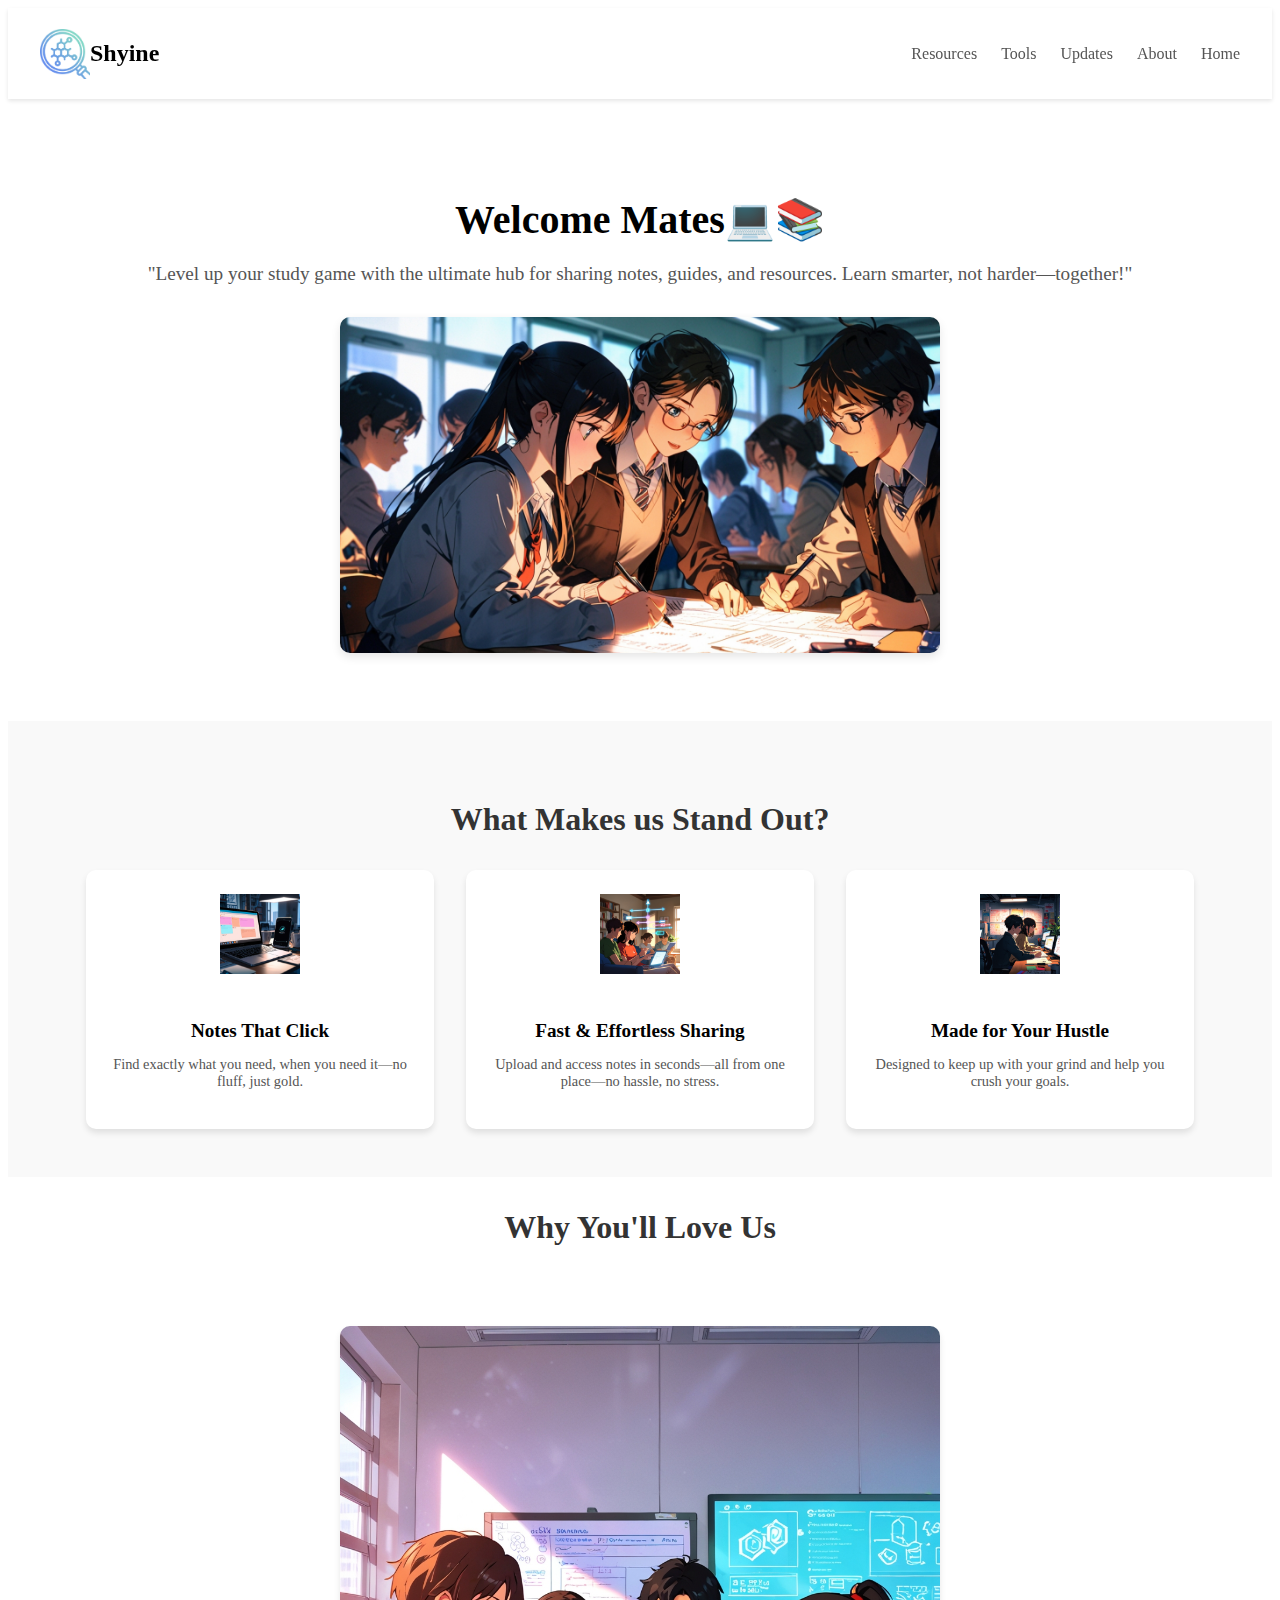
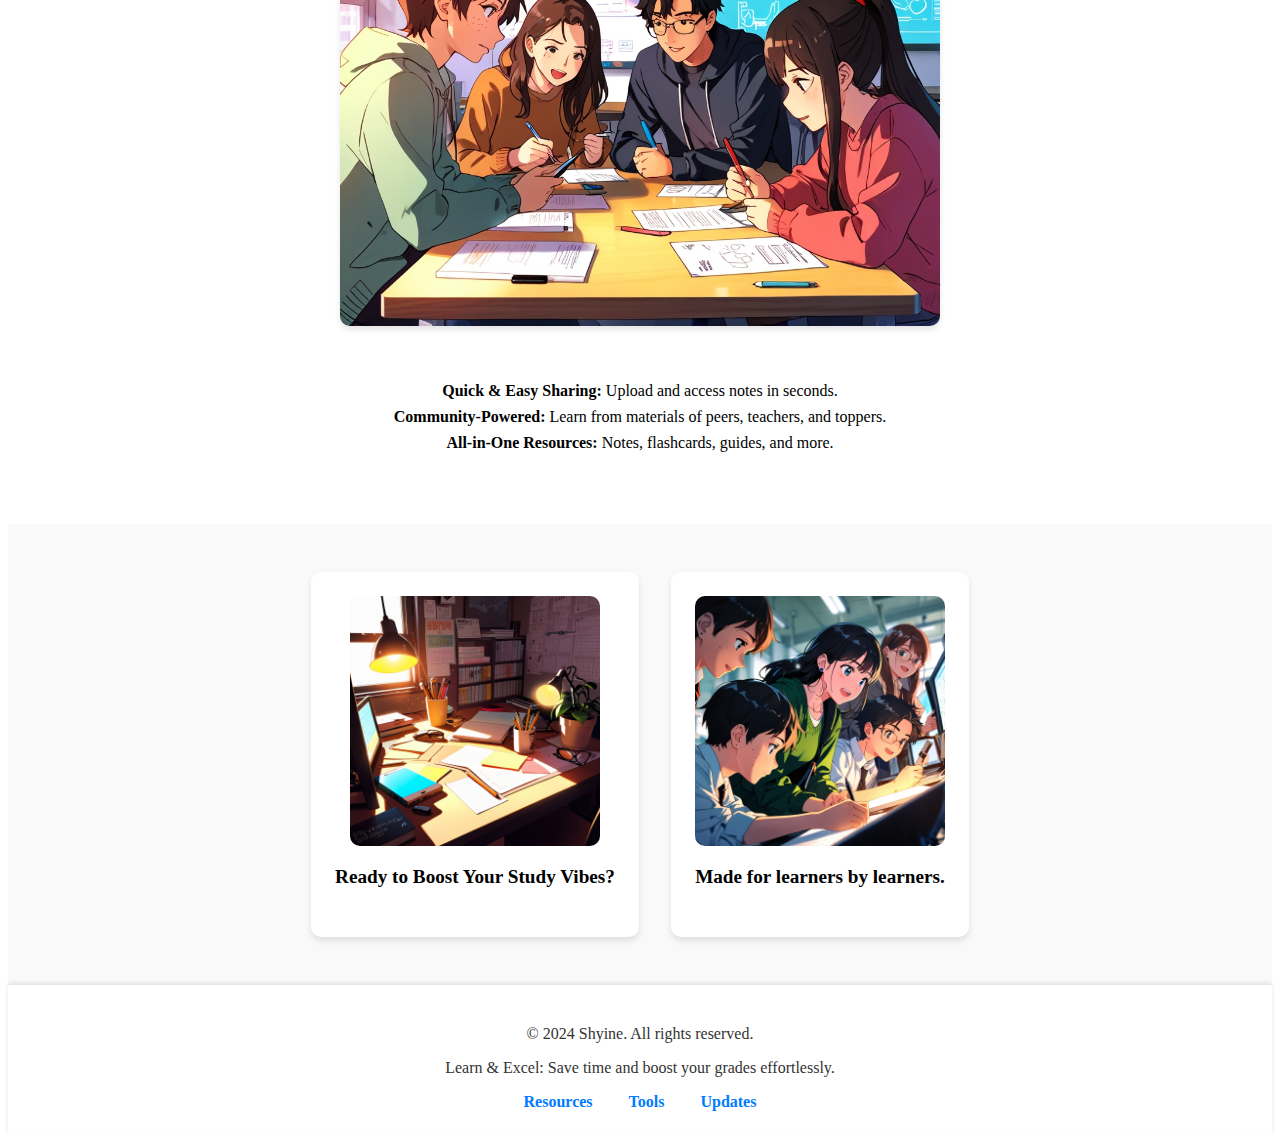
<file: index.html>
<!DOCTYPE html>
<html lang="en">

<head>
    <!-- Google tag (gtag.js) -->
<script async src="https://www.googletagmanager.com/gtag/js?id=G-XDG335S1GD"></script>
<script>
  window.dataLayer = window.dataLayer || [];
  function gtag(){dataLayer.push(arguments);}
  gtag('js', new Date());

  gtag('config', 'G-XDG335S1GD');
</script>
    <meta charset="UTF-8" />
    <meta name="viewport" content="width=device-width, initial-scale=1.0" />
    <link rel="icon" href="web_logo.png">
    <title>Shyine</title>
    <link rel="stylesheet" href="style.css">
</head>

<body>
    <header>
        <div class="navbar">
            <img src="web_logo.png" alt="web_logo" width="50px">
            <h1>Shyine</h1>
            <nav>
                <a href="./resources">Resources</a>
                <a href="./tools">Tools</a>
                <a href="./updates">Updates</a>
                <a href="./about" class="active">About</a>
                <a href="./">Home</a>
            </nav>
        </div>
    </header>
    <main>
        <section class="hero">
            <h2>Welcome Mates💻📚</h2>
            <p>
                "Level up your study game with the ultimate hub for sharing notes,
                guides, and resources. Learn smarter, not harder—together!"
            </p>

            <div class="hero-image">
                <img src="students.jpg" alt="Group of students studying" />
            </div>
        </section>

        <section class="features">
            <h3>What Makes us Stand Out?</h3>

            <div class="feature-grid">
                <div class="feature-item">
                    <img src="notes.jpg" alt="Notes That Click" />
                    <h4>Notes That Click</h4>
                    <p>
                        Find exactly what you need, when you need it—no fluff, just gold.
                    </p>
                </div>

                <div class="feature-item">
                    <img src="filesharing.jpg" alt="Fast & Effortless Sharing" />
                    <h4>Fast & Effortless Sharing</h4>
                    <p>
                        Upload and access notes in seconds—all from one place—no hassle,
                        no stress.
                    </p>
                </div>

                <div class="feature-item">
                    <img src="hustle.jpg" alt="Made for Your Hustle" />
                    <h4>Made for Your Hustle</h4>
                    <p>
                        Designed to keep up with your grind and help you crush your goals.
                    </p>
                </div>
            </div>
        </section>

        <section>
            <h3>Why You'll Love Us</h3>
            <div class="love-grid">
                <img src="loveus.jpg" alt="Students collaborating" />
                <ul>
                    <li>
                        <strong>Quick & Easy Sharing:</strong>
                        Upload and access notes in seconds.
                    </li>
                    <li>
                        <strong>Community-Powered:</strong> Learn from materials of peers,
                        teachers, and toppers.
                    </li>
                    <li>
                        <strong>All-in-One Resources:</strong> Notes, flashcards, guides,
                        and more.
                    </li>
                </ul>
            </div>
        </section>

        <section class="study-vibes">
            <div class="vibes-grid">
                <div>
                    <img src="study.jpg" alt="Ready to Boost Your Study Vibes?" />
                    <h4>Ready to Boost Your Study Vibes?</h4>
                </div>

                <div>
                    <img src="learners.jpg" alt="Made for learners by learners." />
                    <h4>Made for learners by learners.</h4>
                </div>
            </div>
        </section>
    </main>
    <footer>
        <p>&copy; 2024 Shyine. All rights reserved.</p>
        <p>Learn & Excel: Save time and boost your grades effortlessly.</p>
        <div class="footer-links">
            <a href="./resources">Resources</a>
            <a href="./tools">Tools</a>
            <a href="./updates">Updates</a>
        </div>
    </footer>
</body>

</html>
</file>
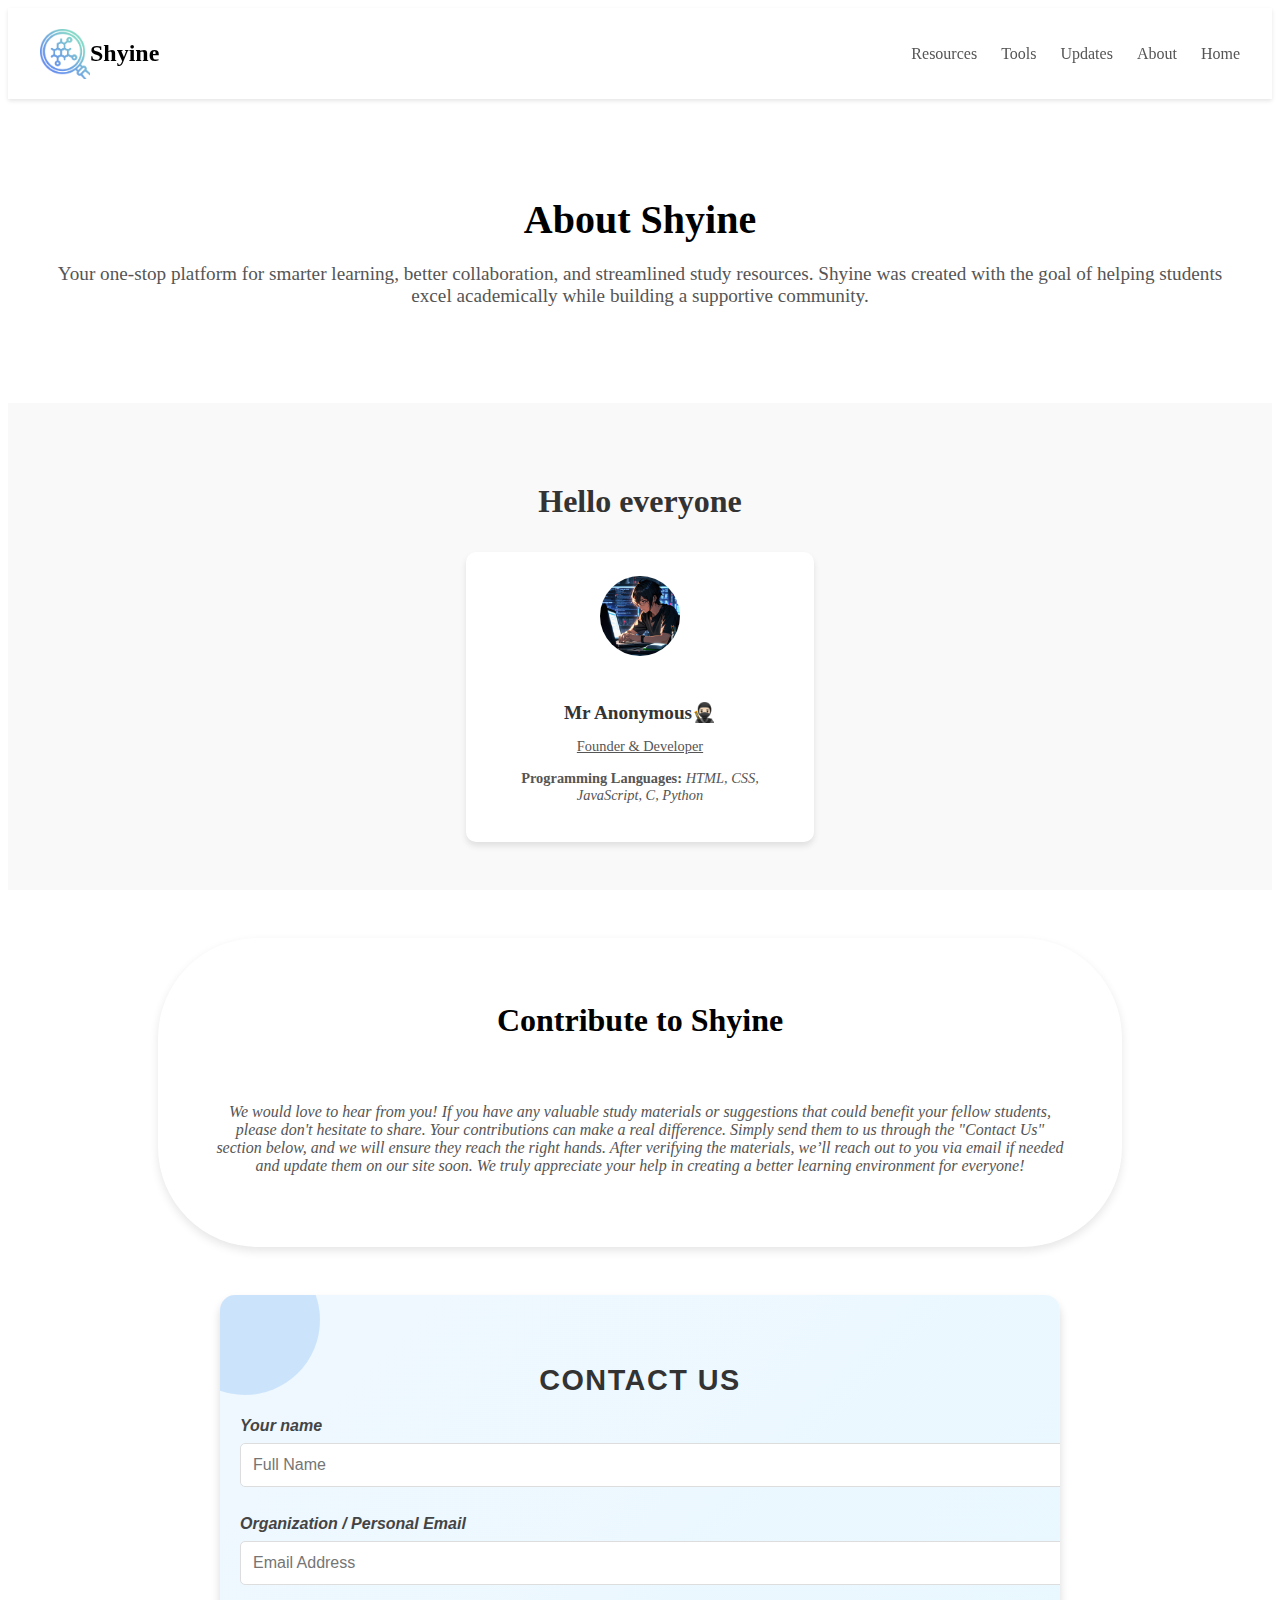
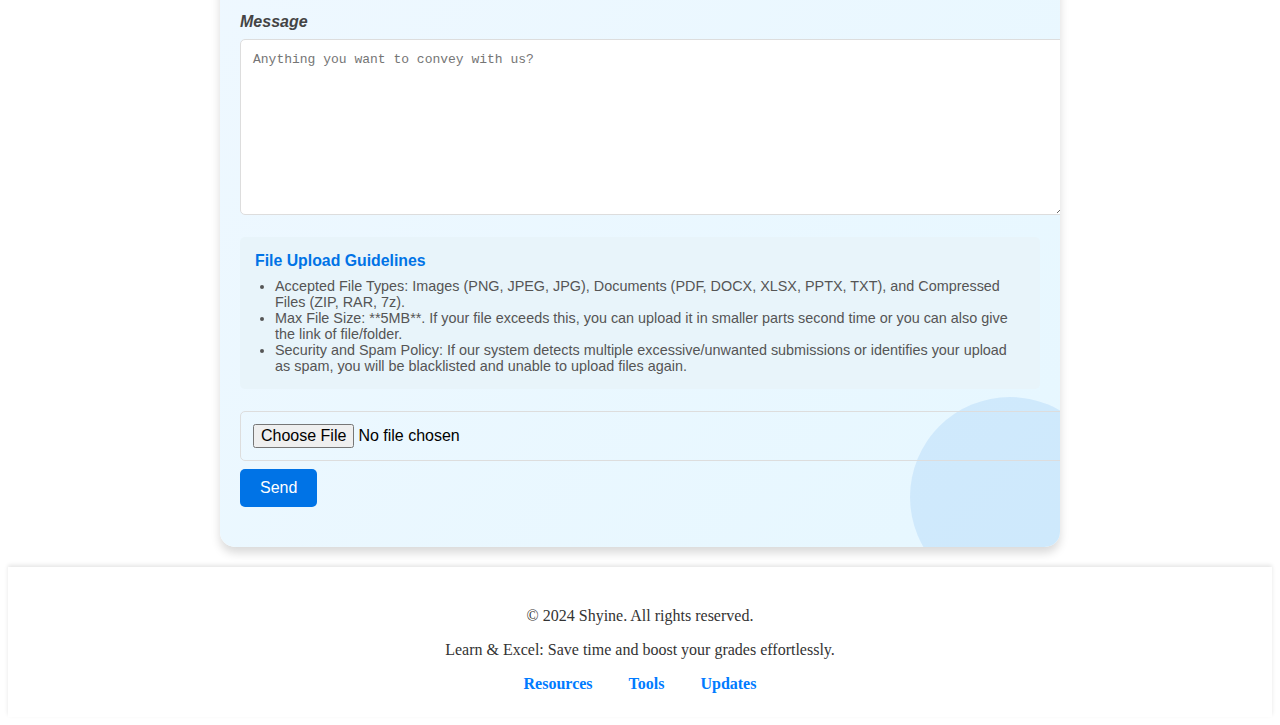
<file: about.html>
<!DOCTYPE html>
<html lang="en">

<head>
  <!-- Google tag (gtag.js) -->
<script async src="https://www.googletagmanager.com/gtag/js?id=G-XDG335S1GD"></script>
<script>
  window.dataLayer = window.dataLayer || [];
  function gtag(){dataLayer.push(arguments);}
  gtag('js', new Date());

  gtag('config', 'G-XDG335S1GD');
</script>
  <meta charset="UTF-8" />
  <meta name="viewport" content="width=device-width, initial-scale=1.0" />
  <link rel="icon" href="web_logo.png">
  <title>About Shyine</title>
  <link rel="stylesheet" href="style.css">
</head>

<body>
  <header>
    <div class="navbar">
      <img src="web_logo.png" alt="web_logo" width="50px">
      <h1>Shyine</h1>
      <nav>
        <a href="./resources">Resources</a>
        <a href="./tools">Tools</a>
        <a href="./updates">Updates</a>
        <a href="./about" class="active">About</a>
        <a href="./">Home</a>
      </nav>
    </div>
  </header>
  <main>
    <section class="hero">
      <h2>About Shyine</h2>
      <p>Your one-stop platform for smarter learning, better collaboration, and streamlined study resources. Shyine was
        created with the goal of helping students excel academically while building a supportive community.</p>
    </section>

    <section class="myself">
      <h3>Hello everyone</h3>
      <div class="myself-grid">
        <div class="img">
          <img src="myself.jpg" alt="Mr Anonymous">
          <h4>Mr Anonymous🥷🏻</h4>
          <p><u>Founder & Developer</u></p>
          <p><b>Programming Languages: </b><i>HTML, CSS, JavaScript, C, Python</i></p>
        </div>
    </section>

    <section class="help-students">
      <h3>Contribute to Shyine</h3>
      <div class="help-grid">
        <p><i>We would love to hear from you! If you have any valuable study materials or suggestions that could benefit
            your fellow students, please don't hesitate to share. Your contributions can make a real difference. Simply
            send them to us through the "Contact Us" section below, and we will ensure they reach the right hands. After
            verifying the materials, we’ll reach out to you via email if needed and update them on our site soon. We
            truly appreciate your help in creating a better learning environment for everyone!</i></p>
      </div>
    </section>

    <section class="form">
      <h3>Contact Us</h3>
      <form target="_blank" action="https://formsubmit.co/1669a4317c6feaf291dcb55cdd48c698" method="POST"
        enctype="multipart/form-data">
        <label><i>Your name</i></label>
        <input type="text" name="name" placeholder="Full Name" required>
        <label><i>Organization / Personal Email</i></label>
        <input type="email" name="email" placeholder="Email Address" required>
        <label><i>Message</i></label>
        <textarea placeholder="Anything you want to convey with us?" name="message" rows="10" required></textarea>
        <ul>
          <h4>File Upload Guidelines</h4>
          <li>Accepted File Types: Images (PNG, JPEG, JPG), Documents (PDF, DOCX, XLSX, PPTX, TXT), and Compressed Files
            (ZIP, RAR, 7z).</li>
          <li>Max File Size: **5MB**. If your file exceeds this, you can upload it in smaller parts second time or you
            can also give the link of file/folder.</li>
          <li>Security and Spam Policy: If our system detects multiple excessive/unwanted submissions or identifies your
            upload as spam, you will be blacklisted and unable to upload files again.</li>
        </ul>
        <!-- <input type="hidden" name="_cc" value="1234cod3exl@gmail.com"> -->
        <input type="hidden" name="_captcha" value="false">
        <input type="text" name="_honey" style="display:none">
        <input type="hidden" name="_template" value="table">
        <input type="file" name="attachment"
          accept=".png, .jpeg, .jpg, .pdf, .doc, .docx, .xls, .xlsx, .ppt, .pptx, .txt, .zip, .rar, .7z">
        <input type="hidden" name="_autoresponse" value="Thank you for your submission!">
        <input type="hidden" name="_next" value="https://codemeabhishek.github.io/file-sharing/thanks">
        <button type="submit">Send</button>
      </form>
      </div>
    </section>
  </main>
  <footer>
    <p>&copy; 2024 Shyine. All rights reserved.</p>
    <p>Learn & Excel: Save time and boost your grades effortlessly.</p>
    <div class="footer-links">
      <a href="./resources">Resources</a>
      <a href="./tools">Tools</a>
      <a href="./updates">Updates</a>
    </div>
  </footer>
</body>

</html>
</file>
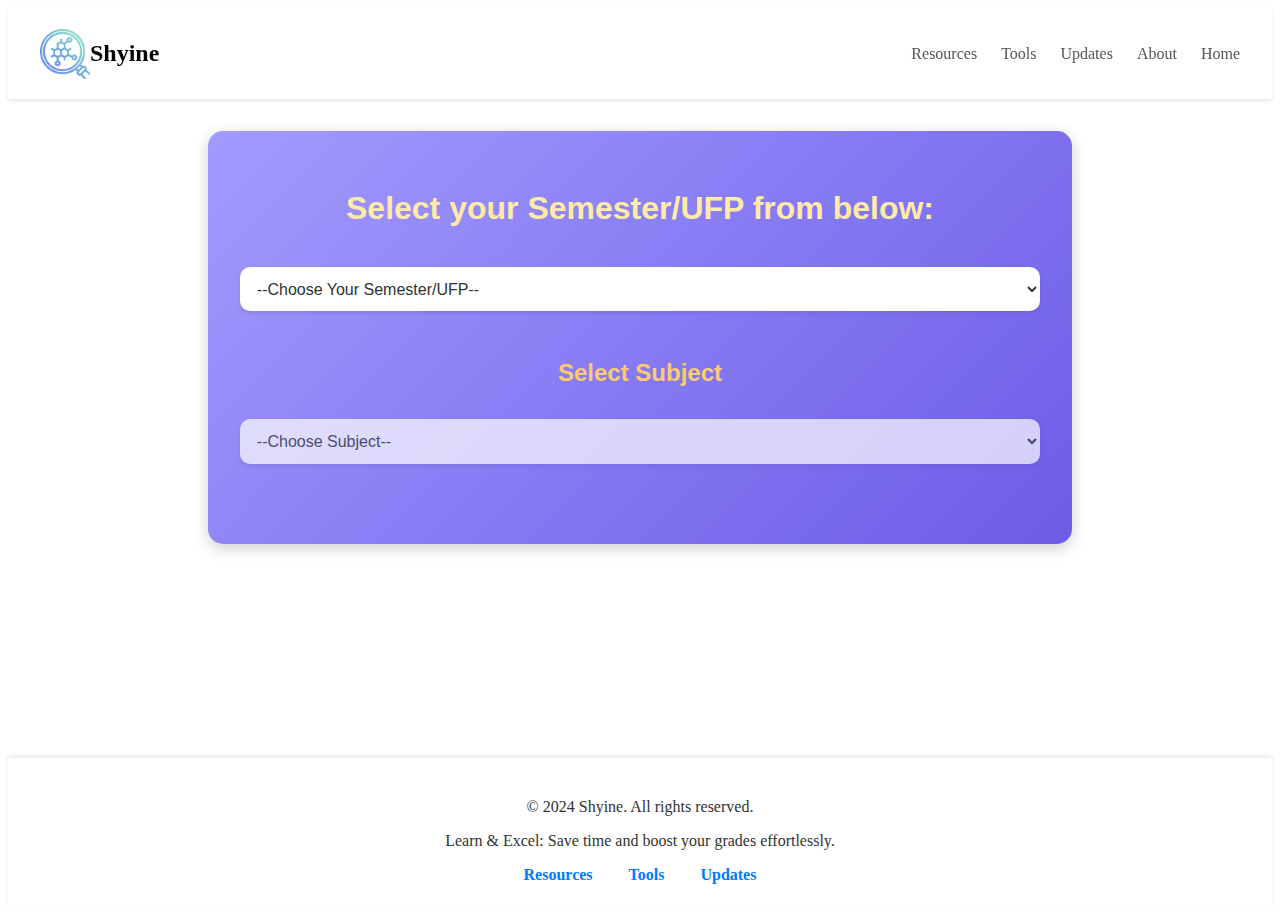
<file: resources.html>
<!DOCTYPE html>
<html lang="en">

<head>
    <!-- Google tag (gtag.js) -->
<script async src="https://www.googletagmanager.com/gtag/js?id=G-XDG335S1GD"></script>
<script>
  window.dataLayer = window.dataLayer || [];
  function gtag(){dataLayer.push(arguments);}
  gtag('js', new Date());

  gtag('config', 'G-XDG335S1GD');
</script>
    <meta charset="UTF-8">
    <meta name="viewport" content="width=device-width, initial-scale=1.0">
    <link rel="icon" href="web_logo.png">
    <title>Resources</title>
    <link rel="stylesheet" href="resources.css">
</head>

<body>
    <header>
        <div class="navbar">
            <img src="web_logo.png" alt="web_logo" width="50px">
            <h1>Shyine</h1>
            <nav>
                <a href="./resources">Resources</a>
                <a href="./tools">Tools</a>
                <a href="./updates">Updates</a>
                <a href="./about">About</a>
                <a href="./">Home</a>
            </nav>
        </div>
    </header>
    <main>
        <div class="container">
            <h2>Select your Semester/UFP from below:</h2>
            <select id="semesterSelect">
                <option value="">--Choose Your Semester/UFP--</option>
                <option value="semester1">Semester1</option>
                <option value="semester2">Semester2</option>
                <option value="UFP">UFP</option>
            </select>
            <h3>Select Subject</h3>
            <select id="subjectSelect" disabled>
                <option value="">--Choose Subject--</option>
            </select>
            <div id="pdfContainer">

            </div>
    </main>
    <footer>
        <p>&copy; 2024 Shyine. All rights reserved.</p>
        <p>Learn & Excel: Save time and boost your grades effortlessly.</p>
        <div class="footer-links">
            <a href="./resources">Resources</a>
            <a href="./tools">Tools</a>
            <a href="./updates">Updates</a>
        </div>
    </footer>
</body>
<script>
    document.getElementById("semesterSelect").addEventListener("change", function () {
        var selectedValue = this.value;
        var subjectSelect = document.getElementById("subjectSelect");
        var pdfContainer = document.getElementById("pdfContainer");

        pdfContainer.innerHTML = "";
        subjectSelect.innerHTML = "<option value=''>--Choose Subject--</option>";

        subjectSelect.disabled = true;

        var subMaterials = {
            semester1: [
                { name: "Maths", pdf: "https://drive.google.com/drive/folders/1V5pN8-cDD7jjVubBQvctgSiL42Ie0AWS?usp=sharing" },
                { name: "Physics", pdf: "https://drive.google.com/drive/folders/1l1kB4-RbIjximOAhVzS6P8zbJRbY8z5_?usp=sharing" },
                { name: "ICP", pdf: "https://drive.google.com/drive/folders/1IKlHpYrcvAg6ZG3YznTCpSZY34FUgql3?usp=sharing" },
                { name: "ICP Lab", pdf: "https://drive.google.com/drive/folders/1LMA_L7vJd0CdoDgX2jQzEmi3tEj1F_MT?usp=sharing" },
                { name: "ICT", pdf: "https://drive.google.com/drive/folders/13VRfTH4PWoCP52cT5Nk92ttpCGR7dhOm?usp=sharing" }
            ],
            semester2: [
                { name: "Maths", pdf: "https://drive.google.com/drive/folders/1nOdPs19NPzzhBVFnbtccSqQY9qaeoI45?usp=sharing" },
                { name: "Engineering Graphics", pdf: "https://drive.google.com/drive/folders/1bf3LW8Z9-3bnQJRujOwZ-2v4w4hF4yub?usp=sharing" },
                { name: "Digital Logic Design", pdf: "https://drive.google.com/drive/folders/1zKr4rm0rvteMhSxLyCouPwP2D44JQTHI?usp=sharing" },
                { name: "Problem Solving With Python", pdf: "https://drive.google.com/drive/folders/1ATz9gogRMmiOuzQ_vPrGfLE366OJBFoA?usp=sharing" }
            ],
            UFP: [
                { name: "Humanities And Arts", pdf: "https://drive.google.com/drive/folders/18910Vote_EeIod87onN9iUCJgMAEkcir?usp=sharing" },
                { name: "Data Science", pdf: "https://drive.google.com/drive/folders/1PU9Kr-JNG7qTFhG1ojJ0ZXFhoWiNCPiL?usp=sharing" }
            ]
        };

        if (selectedValue && subMaterials[selectedValue]) {
            subjectSelect.disabled = false;

            subMaterials[selectedValue].forEach(function (material) {
                var option = document.createElement("option");
                option.textContent = material.name;
                option.value = material.pdf;
                subjectSelect.appendChild(option);
            });
        }
    });

    document.getElementById("subjectSelect").addEventListener("change", function () {
        var selectedPdfLink = this.value;
        var pdfContainer = document.getElementById("pdfContainer");

        pdfContainer.innerHTML = "";

        if (selectedPdfLink) {
            var link = document.createElement("a");
            link.href = selectedPdfLink;
            link.textContent = "Open";
            link.target = "_blank";
            pdfContainer.appendChild(link);
        } else {
            pdfContainer.innerHTML = "<p>Please select a valid subject to download.</p>";
        }
    });
</script>

</html>
</file>
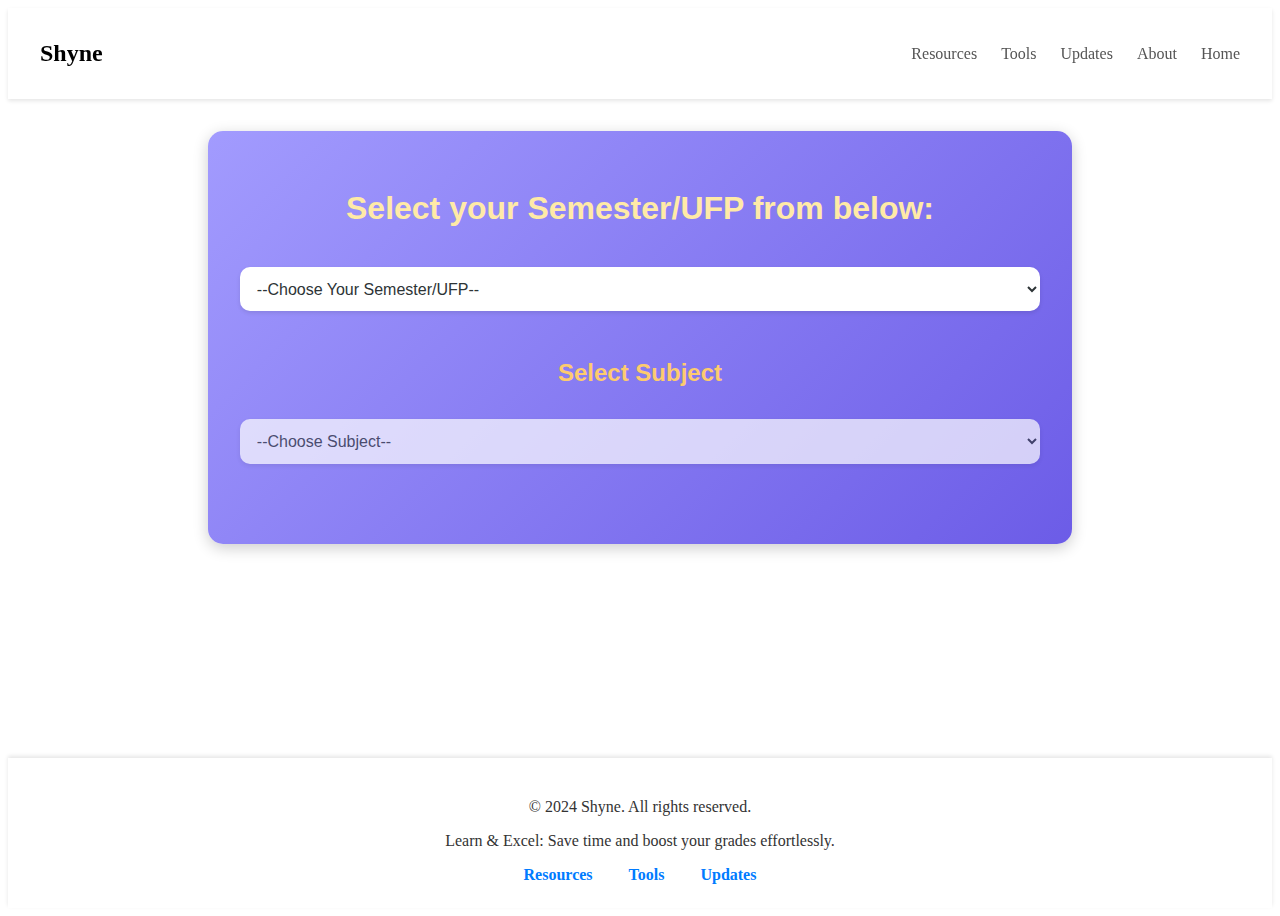
<file: resources1.html>
<!DOCTYPE html>
<html lang="en">
<head>
    <meta charset="UTF-8">
    <meta name="viewport" content="width=device-width, initial-scale=1.0">
    <title>Resources</title>
    <link rel="stylesheet" href="resources.css">
</head>
<body>
    <header>
        <div class="navbar">
            <h1>Shyne</h1>
            <nav>
                <a href="./resources">Resources</a>
                <a href="./tools">Tools</a>
                <a href="./updates">Updates</a>
                <a href="./about">About</a>
                <a href="./">Home</a>
            </nav>
        </div>
    </header>
    <main>
        <div class="container">
            <h2>Select your Semester/UFP from below:</h2>
            <select  id="semesterSelect">
                <option value="">--Choose Your Semester/UFP--</option>
                <option value="semester1">Semester1</option>
                <option value="semester2">Semester2</option>
                <option value="UFP">UFP</option>
            </select>
            <h3>Select Subject</h3>
            <select id="subjectSelect" disabled>
                <option value="">--Choose Subject--</option>
            </select>
            <div id="pdfContainer">
    
            </div>
    </main>
        <footer>
            <p>&copy; 2024 Shyne. All rights reserved.</p>
            <p>Learn & Excel: Save time and boost your grades effortlessly.</p>
            <div class="footer-links">
                <a href="./resources">Resources</a>
                <a href="./tools">Tools</a>
                <a href="./updates">Updates</a>
            </div>
        </footer>
</body>
<script>
    document.getElementById("semesterSelect").addEventListener("change", function(){
        var selectedValue = this.value;
        var subjectSelect = document.getElementById("subjectSelect");
        var pdfContainer = document.getElementById("pdfContainer");

        pdfContainer.innerHTML = "";
        subjectSelect.innerHTML = "<option value=''>--Choose Subject--</option>";

        subjectSelect.disabled = true;

        var subMaterials = {
            semester1: [
                {name: "Maths", pdf: "https://drive.google.com/drive/folders/1V5pN8-cDD7jjVubBQvctgSiL42Ie0AWS?usp=sharing"},
                {name: "Physics", pdf: "https://drive.google.com/drive/folders/1V5pN8-cDD7jjVubBQvctgSiL42Ie0AWS?usp=sharing"},
                {name: "ICP", pdf: "https://drive.google.com/drive/folders/1IKlHpYrcvAg6ZG3YznTCpSZY34FUgql3?usp=sharing"},
                {name: "ICP Lab", pdf: "https://drive.google.com/drive/folders/1LMA_L7vJd0CdoDgX2jQzEmi3tEj1F_MT?usp=sharing"},
                {name: "ICT", pdf: "https://drive.google.com/drive/folders/13VRfTH4PWoCP52cT5Nk92ttpCGR7dhOm?usp=sharing"}
            ],
            // semester2: [
            //     {name: "Maths", pdf: "https://drive.google.com/uc?export=download&id=1UGG33C0J8BxTXrqWm3ZGq5ffFTM3oUpG"},
            //     {name: "Physics", pdf: "https://drive.google.com/uc?export=download&id=1T97MGzF0muolS59EczEvmga54wEjfuVZ"},
            //     {name: "Computer Science", pdf: "https://drive.google.com/uc?export=download&id=1hJzfnXY2iKqP5EuPVy1RtQ3gZZ0F_Xm3"}
            // ],
            // UFP: [
            //     {name: "Research Project", pdf: "https://drive.google.com/uc?export=download&id=1uPog71IKZLJwpibZ_xAwcAY7gKL7Ko-i"},
            //     {name: "Elective 1", pdf: "https://drive.google.com/uc?export=download&id=1K-Kn0kfgLZcTt5AaZK0m-Yh5EGmXdu6P"},
            //     {name: "Elective 2", pdf: "https://drive.google.com/uc?export=download&id=1B_iW3b2kQ3JmLZtRqb1yzHtZyM5ATNYu"}
            // ]
        };

        if(selectedValue && subMaterials[selectedValue]) {
            subjectSelect.disabled = false;

            subMaterials[selectedValue].forEach(function(material) {
                var option = document.createElement("option");
                option.textContent = material.name;
                option.value = material.pdf;
                subjectSelect.appendChild(option);
            });
        }
    });

    document.getElementById("subjectSelect").addEventListener("change", function() {
        var selectedPdfLink = this.value;
        var pdfContainer = document.getElementById("pdfContainer");

        pdfContainer.innerHTML = "";

        if (selectedPdfLink) {
            var link = document.createElement("a");
            link.href = selectedPdfLink;
            link.textContent = "Open";
            link.target = "_blank";
            pdfContainer.appendChild(link);
        } else {
            pdfContainer.innerHTML = "<p>Please select a valid subject to download.</p>";
        }
    });
</script>
</html>
</file>
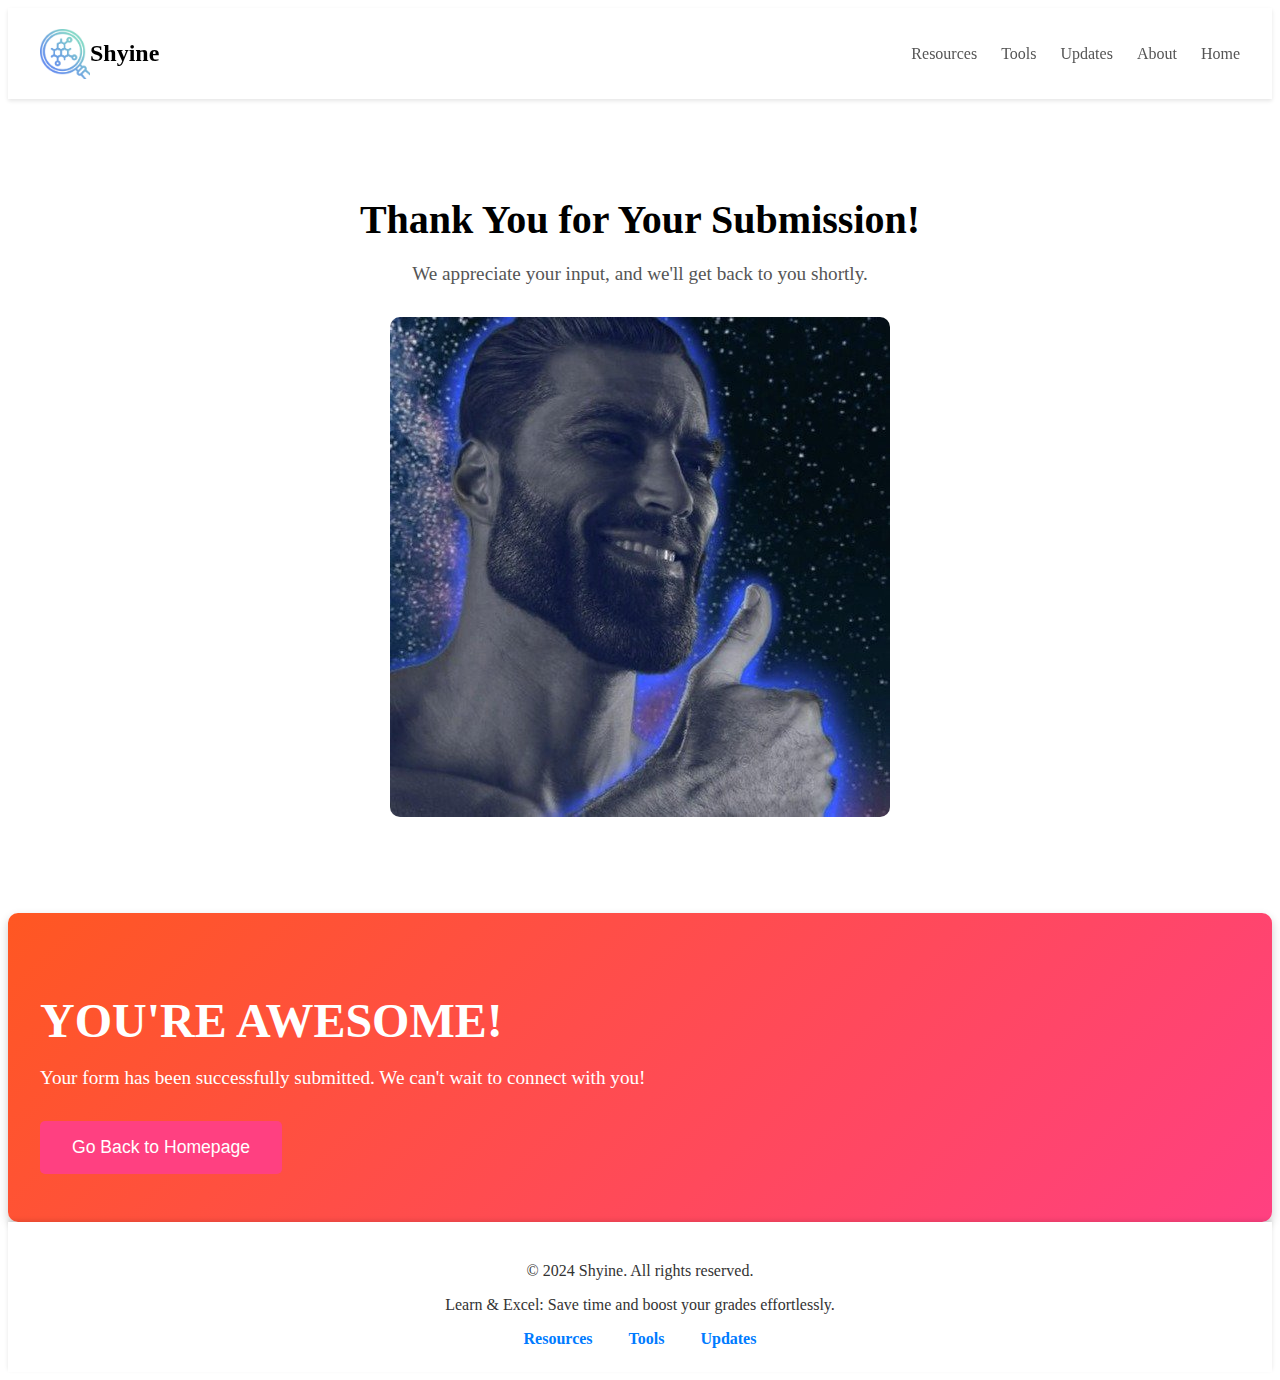
<file: thanks.html>
<!DOCTYPE html>
<html lang="en">

<head>
  <!-- Google tag (gtag.js) -->
<script async src="https://www.googletagmanager.com/gtag/js?id=G-XDG335S1GD"></script>
<script>
  window.dataLayer = window.dataLayer || [];
  function gtag(){dataLayer.push(arguments);}
  gtag('js', new Date());

  gtag('config', 'G-XDG335S1GD');
</script>
  <meta charset="UTF-8" />
  <meta name="viewport" content="width=device-width, initial-scale=1.0" />
  <meta http-equiv="X-UA-Compatible" content="ie=edge" />
  <link rel="icon" href="web_logo.png">
  <title>Thank You</title>
  <link rel="stylesheet" href="style.css">
  <link href="https://fonts.googleapis.com/css2?family=Roboto:wght@400;700&display=swap" rel="stylesheet" />
</head>

<body>
  <header>
    <div class="navbar">
      <img src="web_logo.png" alt="web_logo" width="50px">
      <h1>Shyine</h1>
      <nav>
        <a href="./resources">Resources</a>
        <a href="./tools">Tools</a>
        <a href="./updates">Updates</a>
        <a href="./about" class="active">About</a>
        <a href="./">Home</a>
      </nav>
    </div>
  </header>
  <main>
    <div class="hero">
      <h2>Thank You for Your Submission!</h2>
      <p>We appreciate your input, and we'll get back to you shortly.</p>
      <div class="gigachad_thankyou">
        <img src="gigachad_thankyou.jpg" alt="Thank You Image" />
      </div>
    </div>

    <div class="thanks-message">
      <h1>You're Awesome!</h1>
      <p>
        Your form has been successfully submitted. We can't wait to connect
        with you!
      </p>
      <button onclick="window.location.href='./'">Go Back to Homepage</button>
    </div>
  </main>
  <footer>
    <p>&copy; 2024 Shyine. All rights reserved.</p>
    <p>Learn & Excel: Save time and boost your grades effortlessly.</p>
    <div class="footer-links">
      <a href="./resources">Resources</a>
      <a href="./tools">Tools</a>
      <a href="./updates">Updates</a>
    </div>
  </footer>
</body>

</html>
</file>
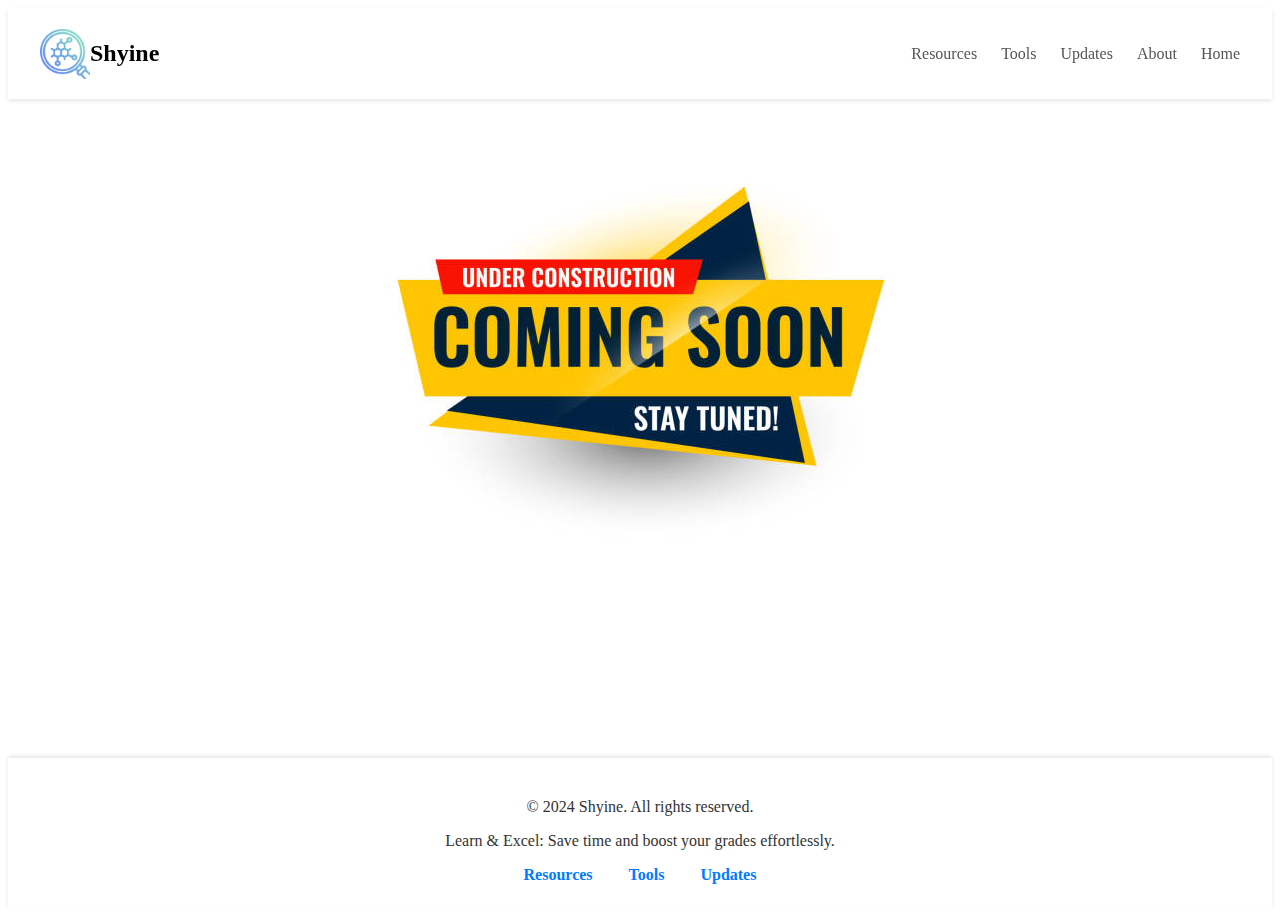
<file: tools.html>
<!DOCTYPE html>
<html lang="en">

<head>
  <!-- Google tag (gtag.js) -->
<script async src="https://www.googletagmanager.com/gtag/js?id=G-XDG335S1GD"></script>
<script>
  window.dataLayer = window.dataLayer || [];
  function gtag(){dataLayer.push(arguments);}
  gtag('js', new Date());

  gtag('config', 'G-XDG335S1GD');
</script>
  <meta charset="UTF-8" />
  <meta name="viewport" content="width=device-width, initial-scale=1.0" />
  <link rel="icon" href="web_logo.png">
  <title>Tools</title>
  <link rel="stylesheet" href="style.css">
</head>

<body>
  <header>
    <div class="navbar">
      <img src="web_logo.png" alt="web_logo" width="50px">
      <h1>Shyine</h1>
      <nav>
        <a href="./resources">Resources</a>
        <a href="./tools">Tools</a>
        <a href="./updates">Updates</a>
        <a href="./about" class="active">About</a>
        <a href="./">Home</a>
      </nav>
    </div>
  </header>
  <div id="under_construction">
    <img src="under_construction.jpg" alt="under_construction" />
  </div>
  <footer>
    <p>&copy; 2024 Shyine. All rights reserved.</p>
    <p>Learn & Excel: Save time and boost your grades effortlessly.</p>
    <div class="footer-links">
      <a href="./resources">Resources</a>
      <a href="./tools">Tools</a>
      <a href="./updates">Updates</a>
    </div>
  </footer>
</body>

</html>
</file>
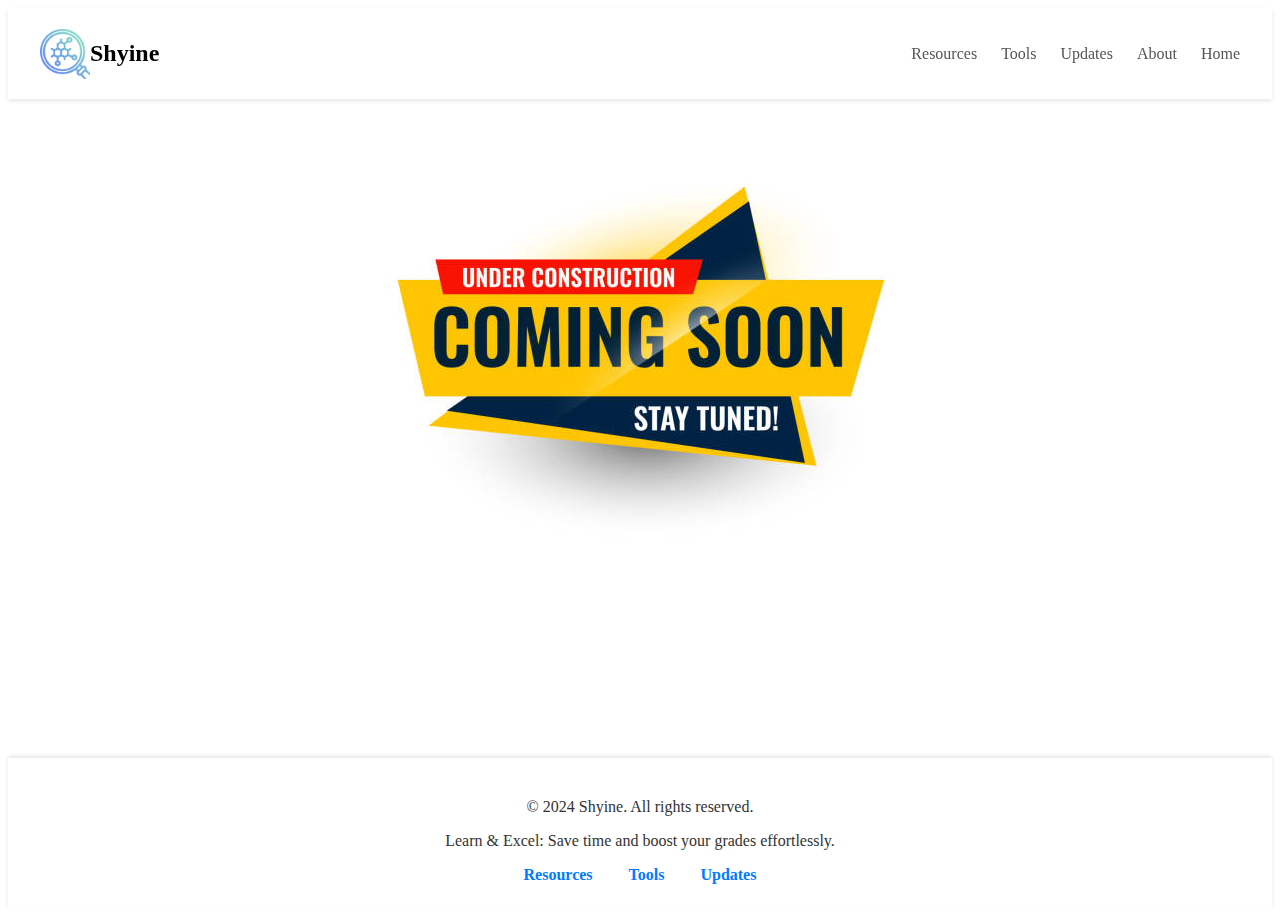
<file: updates.html>
<!DOCTYPE html>
<html lang="en">
<head>
    <!-- Google tag (gtag.js) -->
<script async src="https://www.googletagmanager.com/gtag/js?id=G-XDG335S1GD"></script>
<script>
  window.dataLayer = window.dataLayer || [];
  function gtag(){dataLayer.push(arguments);}
  gtag('js', new Date());

  gtag('config', 'G-XDG335S1GD');
</script>
    <meta charset="UTF-8">
    <meta name="viewport" content="width=device-width, initial-scale=1.0">
    <link rel="icon" href="web_logo.png">
    <title>Updates</title>
    <link rel="stylesheet" href="style.css">
</head>
<body>
    <header>
        <div class="navbar">
            <img src="web_logo.png" alt="web_logo" width="50px">
            <h1>Shyine</h1>
            <nav>
                <a href="./resources">Resources</a>
                <a href="./tools">Tools</a>
                <a href="./updates">Updates</a>
                <a href="./about" class="active">About</a>
                <a href="./">Home</a>
            </nav>
        </div>
    </header>
    <div id="under_construction">
        <img src="under_construction.jpg" alt="under_construction">
    </div>
    <footer>
        <p>&copy; 2024 Shyine. All rights reserved.</p>
        <p>Learn & Excel: Save time and boost your grades effortlessly.</p>
        <div class="footer-links">
            <a href="./resources">Resources</a>
            <a href="./tools">Tools</a>
            <a href="./updates">Updates</a>
        </div>
    </footer>
</body>
</html>
</file>
<file: style.css>
/* Navbar */
body {
    display: flex;
    flex-direction: column;
    min-height: 100vh;
}

main {
    flex: 1; /* This will make the main content area grow to fill the available space */
}

/* Navbar */
.navbar {
    display: flex;
    justify-content: space-between;
    align-items: center;
    padding: 1rem 2rem;
    background-color: #fff;
    box-shadow: 0 2px 4px rgba(0, 0, 0, 0.1);
    position: sticky;
    top: 0;
    z-index: 1000;
    flex-wrap: wrap;
}

.navbar h1 {
    font-size: 1.5rem;
    color: #000;
    text-align: left;
    flex: 1 1 auto;
    margin-right: auto;
}

.navbar nav {
    display: flex;
    flex-wrap: wrap;
    justify-content: flex-end;
    width: auto;
}

.navbar nav a {
    margin-left: 1.5rem;
    text-decoration: none;
    font-size: 1rem;
    color: #555;
    transition: color 0.3s ease;
    padding: 0.5rem 0; /* Add padding for better spacing */
}

.navbar nav a:hover {
    color: #000;
}

/* Responsive design for small screens */
@media (max-width: 768px) {
    .navbar {
        padding: 1rem;
        justify-content: center;
    }

    .navbar h1 {
        font-size: 1.3rem;
        margin-right: 0;
        text-align: center;
        flex: none;
    }

    .navbar nav {
        justify-content: space-evenly;
        width: 100%;
    }

    .navbar nav a {
        margin-left: 1rem;
        font-size: 0.9rem;
        padding: 0.4rem 0;
    }
}

/* Hero Section */
.hero {
    text-align: center;
    padding: 4rem 2rem;
    background: #fff;
}

.hero h2 {
    font-size: 2.5rem;
    margin-bottom: 1rem;
    color: #000;
}

.hero p {
    font-size: 1.2rem;
    color: #555;
    margin-bottom: 2rem;
}

.hero-image img {
    width: 100%;
    max-width: 600px;
    border-radius: 10px;
    box-shadow: 0 4px 10px rgba(0, 0, 0, 0.1);
}

/* Features Section */
.features {
    padding: 3rem 2rem;
    background: #f9f9f9;
}

.features h3 {
    text-align: center;
    font-size: 2rem;
    margin-bottom: 2rem;
    color: #333;
}

.feature-grid {
    display: flex;
    flex-wrap: wrap;
    justify-content: center;
    gap: 2rem;
}

.feature-item {
    background: #fff;
    border-radius: 10px;
    padding: 1.5rem;
    box-shadow: 0 4px 6px rgba(0, 0, 0, 0.1);
    text-align: center;
    max-width: 300px;
}

.feature-item img {
    width: 80px;
    margin-bottom: 1rem;
}

.feature-item h4 {
    font-size: 1.2rem;
    margin-bottom: 0.5rem;
}

.feature-item p {
    font-size: 0.9rem;
    color: #555;
}

/* Myself Section */
.myself {
    padding: 3rem 2rem;
    background: #f9f9f9;
}

.myself h3 {
    text-align: center;
    font-size: 2rem;
    margin-bottom: 2rem;
    color: #333;
}

.myself-grid {
    display: flex;
    flex-wrap: wrap;
    justify-content: center;
    gap: 2rem;
}

.myself-grid .img {
    background: #fff;
    padding: 1.5rem;
    border-radius: 10px;
    box-shadow: 0 4px 6px rgba(0, 0, 0, 0.1);
    text-align: center;
    max-width: 300px;
}

.myself-grid .img img {
    width: 80px;
    border-radius: 50%;
    margin-bottom: 1rem;
}

.myself-grid .img h4 {
    font-size: 1.2rem;
    margin-bottom: 0.5rem;
    color: #333;
}

.myself-grid .img p {
    font-size: 0.9rem;
    color: #555;
}

@media (max-width: 768px) {
    .myself-grid {
        flex-direction: column;
        align-items: center;
    }

    .myself-grid .img {
        max-width: 100%;
        padding: 1rem;
    }

    .myself-grid .img img {
        width: 100px; /* Adjust image size on smaller screens */
    }
}

/* Help Section Styling */
.help-students {
    padding: 2rem 2rem;
    background: #fff;
    border-radius: 100px;
    box-shadow: 0 4px 10px rgba(0, 0, 0, 0.1);
    margin: 3rem auto;
    max-width: 900px;
}

.help-students h3 {
    text-align: center;
    font-size: 2rem;
    margin-bottom: 1.5rem;
    color: #000;
}

.help-grid {
    display: grid;
    grid-template-columns: 1fr;
    gap: 1.5rem;
    padding: 1.5rem;
}

.help-grid p {
    color: #555;
    text-align: center;
}

/* Responsive Design */
@media (max-width: 768px) {
    .help-grid {
        padding: 1rem;
    }

    .help-students h3 {
        font-size: 1.8rem;
    }

    .help-grid p {
        font-size: 1rem;
    }
}

/* Why You'll Love Us Section */
.love-grid {
    display: flex;
    flex-direction: column;
    align-items: center;
    text-align: center;
    gap: 2rem;
    padding: 3rem 2rem;
    background: #fff;
}

section h3 {
    text-align: center;
    font-size: 2rem;
    margin-bottom: 2rem;
    color: #333;
}

.love-grid img {
    max-width: 100%;
    width: 600px;
    border-radius: 10px;
    box-shadow: 0 4px 6px rgba(0, 0, 0, 0.1);
}

.love-grid ul {
    list-style: none;
    padding: 0;
}

.love-grid ul li {
    margin: 0.5rem 0;
    font-size: 1rem;
}

/* Study Vibes Section */
.study-vibes {
    padding: 3rem 2rem;
    background: #f9f9f9;
    text-align: center;
}

.vibes-grid {
    display: flex;
    flex-wrap: wrap;
    gap: 2rem;
    justify-content: center;
}

.vibes-grid div {
    background: #fff;
    padding: 1.5rem;
    border-radius: 10px;
    box-shadow: 0 4px 6px rgba(0, 0, 0, 0.1);
    text-align: center;
    max-width: 300px;
}

.vibes-grid img {
    width: 100%;
    max-width: 250px;
    border-radius: 10px;
}

.vibes-grid h4 {
    margin-top: 1rem;
    font-size: 1.2rem;
}

/* Contact Us Section */
section.form {
    background: linear-gradient(135deg, #f0f8ff, #e6f7ff); /* Light gradient background */
    padding: 40px 20px;
    border-radius: 15px;
    margin: 20px auto;
    width: 80%;
    max-width: 800px;
    box-shadow: 0px 6px 10px rgba(0, 0, 0, 0.15);
    font-family: Arial, sans-serif;
    position: relative;
    overflow: hidden;
  }

  section.form::before {
    content: '';
    position: absolute;
    top: -50px;
    left: -50px;
    width: 150px;
    height: 150px;
    background: rgba(0, 115, 230, 0.15);
    border-radius: 50%;
    z-index: 0;
  }
  
  section.form::after {
    content: '';
    position: absolute;
    bottom: -50px;
    right: -50px;
    width: 200px;
    height: 200px;
    background: rgba(0, 115, 230, 0.1);
    border-radius: 50%;
    z-index: 0;
  }
  
  section.form h3 {
    font-size: 1.8em;
    margin-bottom: 20px;
    color: #333;
    text-align: center;
    text-transform: uppercase;
    letter-spacing: 1.5px;
    position: relative;
    z-index: 1;
  }
  
  section.form label {
    display: block;
    margin-top: 20px;
    font-size: 1em;
    color: #444;
    font-weight: bold;
    position: relative;
    z-index: 1;
  }
  
  section.form input[type="text"],
  section.form input[type="email"],
  section.form textarea,
  section.form input[type="file"] {
    width: 100%;
    padding: 12px;
    margin: 8px 0;
    border: 1px solid #ddd;
    border-radius: 5px;
    font-size: 1em;
    transition: border-color 0.3s ease-in-out;
    position: relative;
    z-index: 1;
  }
  
  section.form input[type="text"]:focus,
  section.form input[type="email"]:focus,
  section.form textarea:focus,
  section.form input[type="file"]:focus {
    border-color: #0073e6;
    outline: none;
  }
  
  section.form textarea {
    resize: vertical;
  }
  
  section.form ul {
    background-color: #e8f4fa;
    padding: 15px;
    border-radius: 5px;
    list-style: disc;
    margin-top: 10px;
    font-size: 0.9em;
    position: relative;
    z-index: 1;
  }
  
  section.form ul h4 {
    margin: 0;
    margin-bottom: 8px;
    font-size: 1.1em;
    color: #0073e6;
  }
  
  section.form ul li {
    margin-left: 20px;
    color: #555;
  }
  
  section.form button {
    background-color: #0073e6;
    color: #fff;
    font-size: 1em;
    padding: 10px 20px;
    border: none;
    border-radius: 5px;
    cursor: pointer;
    transition: background-color 0.3s ease-in-out;
    position: relative;
    z-index: 1;
  }
  
  section.form button:hover {
    background-color: #005bb5;
  }
  
  section.form p {
    font-size: 0.9em;
    color: #666;
    margin-top: 20px;
    text-align: center;
    position: relative;
    z-index: 1;
  }  
  
/* Responsive Design */
@media (max-width: 768px) {
    .form {
        padding: 1.5rem;
    }
    .form h3 {
        font-size: 1.8rem;
    }
    .form button {
        font-size: 1rem;
    }
}

/* Custom Thank You Styles */
.thanks-message {
    background: linear-gradient(135deg, #ff5722, #ff4081);
    color: white;
    border-radius: 10px;
    padding: 3rem 2rem;
    margin-top: 2rem;
    box-shadow: 0 4px 10px rgba(0, 0, 0, 0.2);
}

.thanks-message h1 {
    font-size: 3rem;
    font-weight: 700;
    margin-bottom: 1rem;
    text-transform: uppercase;
}

.thanks-message p {
    font-size: 1.2rem;
    margin-bottom: 2rem;
}

.thanks-message button {
    background-color: #ff4081;
    padding: 1rem 2rem;
    border: none;
    color: white;
    font-size: 1.1rem;
    border-radius: 5px;
    cursor: pointer;
    transition: background-color 0.3s ease;
}

.thanks-message button:hover {
    background-color: #ff5722;
}

.gigachad_thankyou {
    display: flex;
    justify-content: center;
    align-items: center;
    margin-top: 20px;
}

.gigachad_thankyou img {
    max-width: 100%;
    height: auto;
    border-radius: 10px;
    transition: transform 0.3s ease;
}

.gigachad_thankyou img:hover {
    transform: scale(1.05);
}

/* Footer */
footer {
    background: #fff;
    padding: 1.5rem 2rem;
    text-align: center;
    box-shadow: 0 -2px 4px rgba(0, 0, 0, 0.1);
    margin-top: auto;
}

footer p {
    font-size: 1rem;
    margin-bottom: 1rem;
    color: #333;
}

.footer-links a {
    margin: 0 1rem;
    text-decoration: none;
    font-size: 1rem;
    font-weight: bold;
    color: #007BFF;
    transition: color 0.3s ease;
}

.footer-links a:hover {
    color: #000;
}

/* Upadtes */
#under_construction {
    display: flex;
    justify-content: center;
}

#under_construction img {
    max-width: 100%;
    height: auto;
}

/* Responsive Design */
@media (max-width: 768px) {
    .navbar nav a {
        margin-left: 1rem;
        font-size: 0.9rem;
    }

    .feature-grid,
    .vibes-grid {
        flex-direction: column;
    }

    .love-grid img {
        width: 100%;
    }
}
</file>
<file: resources.css>
/* Navbar */
body {
    display: flex;
    flex-direction: column;
    min-height: 100vh;
}

main {
    flex: 1;
}

/* Navbar */
.navbar {
    display: flex;
    justify-content: space-between;
    align-items: center;
    padding: 1rem 2rem;
    background-color: #fff;
    box-shadow: 0 2px 4px rgba(0, 0, 0, 0.1);
    position: sticky;
    top: 0;
    z-index: 1000;
    flex-wrap: wrap;
}

.navbar h1 {
    font-size: 1.5rem;
    color: #000;
    text-align: left;
    flex: 1 1 auto;
    margin-right: auto;
}

.navbar nav {
    display: flex;
    flex-wrap: wrap;
    justify-content: flex-end;
    width: auto;
}

.navbar nav a {
    margin-left: 1.5rem;
    text-decoration: none;
    font-size: 1rem;
    color: #555;
    transition: color 0.3s ease;
    padding: 0.5rem 0; 
}

.navbar nav a:hover {
    color: #000;
}

/* Responsive design for small screens */
@media (max-width: 768px) {
    .navbar {
        padding: 1rem;
        justify-content: center;
    }

    .navbar h1 {
        font-size: 1.3rem;
        margin-right: 0;
        text-align: center;
        flex: none;
    }

    .navbar nav {
        justify-content: space-evenly;
        width: 100%;
    }

    .navbar nav a {
        margin-left: 1rem;
        font-size: 0.9rem;
        padding: 0.4rem 0;
    }
}

/* Main Content Styling */
.container {
    max-width: 800px;
    margin: 2rem auto;
    background: linear-gradient(135deg, #a29bfe, #6c5ce7);
    border-radius: 15px;
    padding: 2rem;
    box-shadow: 0 4px 15px rgba(0, 0, 0, 0.2);
    color: white;
    text-align: center;
    font-family: 'Poppins', sans-serif;
}

.container h2 {
    font-size: 2rem;
    margin-bottom: 1.5rem;
    color: #ffeaa7;
    font-weight: bold;
}

.container h3 {
    font-size: 1.5rem;
    margin-top: 2rem;
    margin-bottom: 1rem;
    color: #fdcb6e;
}

select {
    width: 100%;
    padding: 0.8rem;
    font-size: 1rem;
    margin: 1rem 0;
    border: none;
    border-radius: 10px;
    background: #fff;
    color: #2d3436;
    box-shadow: 0 2px 4px rgba(0, 0, 0, 0.1);
    transition: transform 0.3s ease, box-shadow 0.3s ease;
}

select:focus {
    outline: none;
    transform: scale(1.05);
    box-shadow: 0 0 10px #6c5ce7;
}

#pdfContainer {
    margin-top: 2rem;
    text-align: center;
}

#pdfContainer a {
    display: inline-block;
    padding: 1rem 2rem;
    background: #00cec9;
    color: #fff;
    text-decoration: none;
    font-size: 1rem;
    border-radius: 10px;
    transition: background-color 0.3s ease, transform 0.3s ease;
    font-weight: bold;
}

#pdfContainer a:hover {
    background: #00b894;
    transform: scale(1.05);
}

/* Responsive Design */
@media (max-width: 768px) {
    .container {
        padding: 1.5rem;
    }

    .container h2 {
        font-size: 1.8rem;
    }

    .container h3 {
        font-size: 1.3rem;
    }

    select {
        font-size: 0.9rem;
        padding: 0.7rem;
    }

    #pdfContainer a {
        font-size: 0.9rem;
        padding: 0.8rem 1.5rem;
    }
}


/* Footer */
footer {
    background: #fff;
    padding: 1.5rem 2rem;
    text-align: center;
    box-shadow: 0 -2px 4px rgba(0, 0, 0, 0.1);
    margin-top: auto;
}

footer p {
    font-size: 1rem;
    margin-bottom: 1rem;
    color: #333;
}

.footer-links a {
    margin: 0 1rem;
    text-decoration: none;
    font-size: 1rem;
    font-weight: bold;
    color: #007BFF;
    transition: color 0.3s ease;
}

.footer-links a:hover {
    color: #000;
}

/* Responsive Design */
@media (max-width: 768px) {
    .navbar nav a {
        margin-left: 1rem;
        font-size: 0.9rem;
    }
}
</file>
